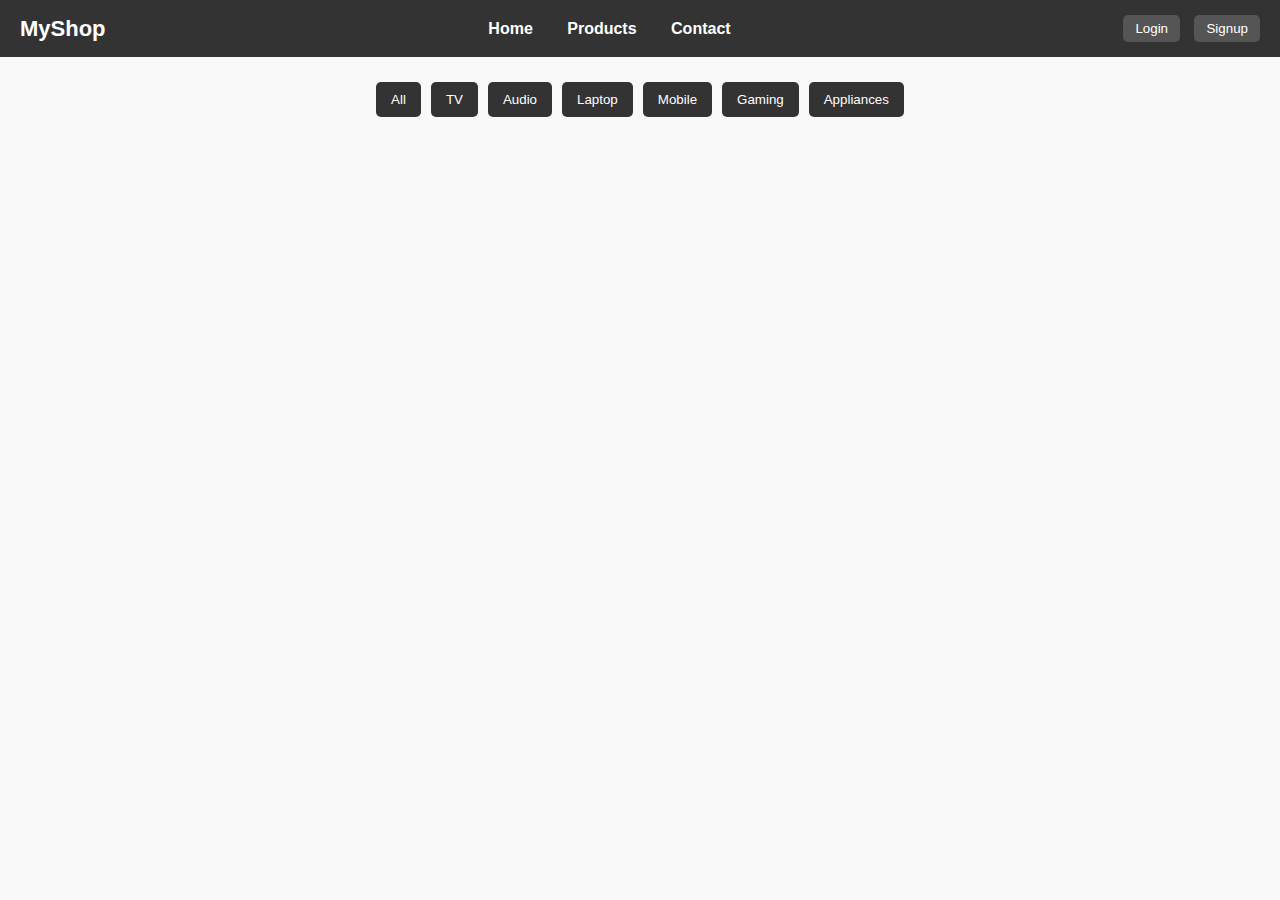
<file: index.html>
<!DOCTYPE html>
<html lang="en">
<head>
  <meta charset="UTF-8" />
  <meta name="viewport" content="width=device-width, initial-scale=1.0"/>
  <title>MyShop</title>
  <link rel="stylesheet" href="header.css">
</head>
<body>

  <!-- Header -->
  <div id="header"></div>

  <!-- Category Buttons -->
  <div class="category-buttons">
    <button onclick="fetchProducts('all')">All</button>
    <button onclick="fetchProducts('tv')">TV</button>
    <button onclick="fetchProducts('audio')">Audio</button>
    <button onclick="fetchProducts('laptop')">Laptop</button>
    <button onclick="fetchProducts('mobile')">Mobile</button>
    <button onclick="fetchProducts('gaming')">Gaming</button>
    <button onclick="fetchProducts('appliances')">Appliances</button>
  </div>

  <!-- Product Display -->
  <div id="productGrid" class="product-grid"></div>

  <script src="header.js"></script>
  <script src="products.js"></script>
</body>
</html>
</file>
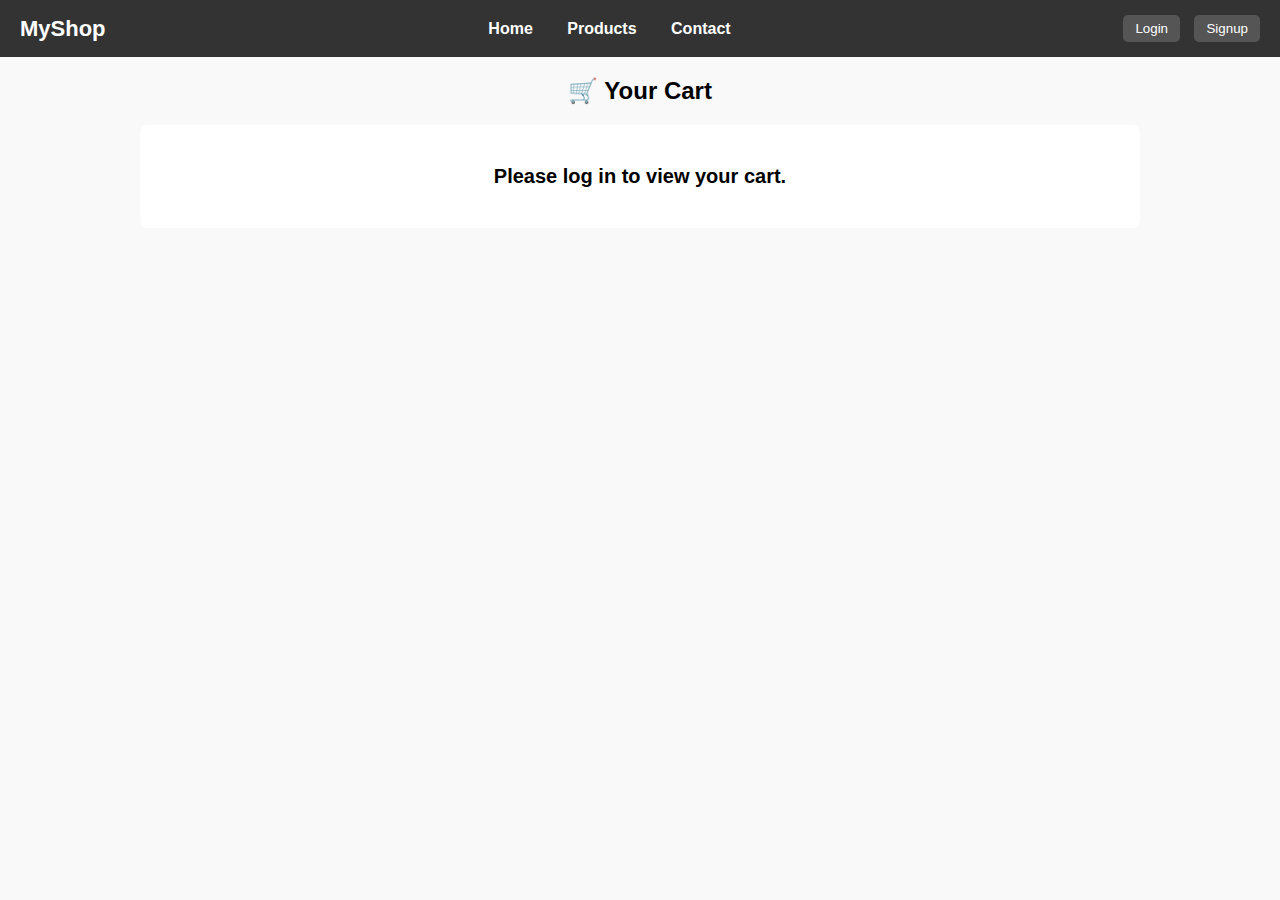
<file: cart.html>
<!DOCTYPE html>
<html lang="en">
<head>
  <meta charset="UTF-8" />
  <meta name="viewport" content="width=device-width, initial-scale=1.0"/>
  <title>My Cart</title>
  <link rel="stylesheet" href="header.css" />
  <style>
    body {
      font-family: Arial, sans-serif;
      margin: 0;
      padding: 20px;
      background-color: #f9f9f9;
    }

    #cartContainer {
      max-width: 1000px;
      margin: auto;
    }

    .cart-item {
      display: flex;
      gap: 20px;
      padding: 15px;
      background: white;
      margin-bottom: 15px;
      border-radius: 8px;
      box-shadow: 0 2px 5px rgba(0,0,0,0.1);
    }

    .cart-item img {
      width: 120px;
      height: 120px;
      object-fit: contain;
    }

    .item-details {
      flex: 1;
    }

    .item-details h3 {
      margin-bottom: 10px;
      font-size: 18px;
    }

    .item-details p {
      margin: 5px 0;
    }

    .empty-message {
      text-align: center;
      padding: 40px;
      background-color: white;
      border-radius: 8px;
      font-size: 20px;
      font-weight: bold;
    }

    .remove-btn {
      background-color: red;
      color: white;
      border: none;
      padding: 6px 12px;
      border-radius: 5px;
      cursor: pointer;
    }
  </style>
</head>
<body>
  <div id="header"></div>

  <h2 style="text-align: center; margin: 20px 0;">🛒 Your Cart</h2>

  <div id="cartContainer"></div>

  <script src="header.js"></script>
  <script>
    function loadCart() {
      const user = JSON.parse(localStorage.getItem("currentUser"));
      const cartContainer = document.getElementById("cartContainer");

      if (!user || localStorage.getItem("isLoggedIn") !== "true") {
        cartContainer.innerHTML = '<div class="empty-message">Please log in to view your cart.</div>';
        return;
      }

      const cartKey = `cart_${user.id}`;
      const cartItems = JSON.parse(localStorage.getItem(cartKey)) || [];

      if (cartItems.length === 0) {
        cartContainer.innerHTML = '<div class="empty-message">Your cart is empty.</div>';
        return;
      }

      cartContainer.innerHTML = "";

      cartItems.forEach((item, index) => {
        const card = document.createElement("div");
        card.className = "cart-item";
        card.innerHTML = `
          <img src="${item.image}" alt="${item.title}">
          <div class="item-details">
            <h3>${item.title}</h3>
            <p><strong>Category:</strong> ${item.category}</p>
            <p><strong>Price:</strong> ₹${item.price}</p>
            <button class="remove-btn" onclick="removeFromCart(${item.id})">Remove</button>
          </div>
        `;
        cartContainer.appendChild(card);
      });
    }

    function removeFromCart(productId) {
      const user = JSON.parse(localStorage.getItem("currentUser"));
      const cartKey = `cart_${user.id}`;
      let cartItems = JSON.parse(localStorage.getItem(cartKey)) || [];

      cartItems = cartItems.filter(item => item.id !== productId);
      localStorage.setItem(cartKey, JSON.stringify(cartItems));
      loadCart(); // refresh cart display
    }

    loadCart();
  </script>
</body>
</html>
</file>
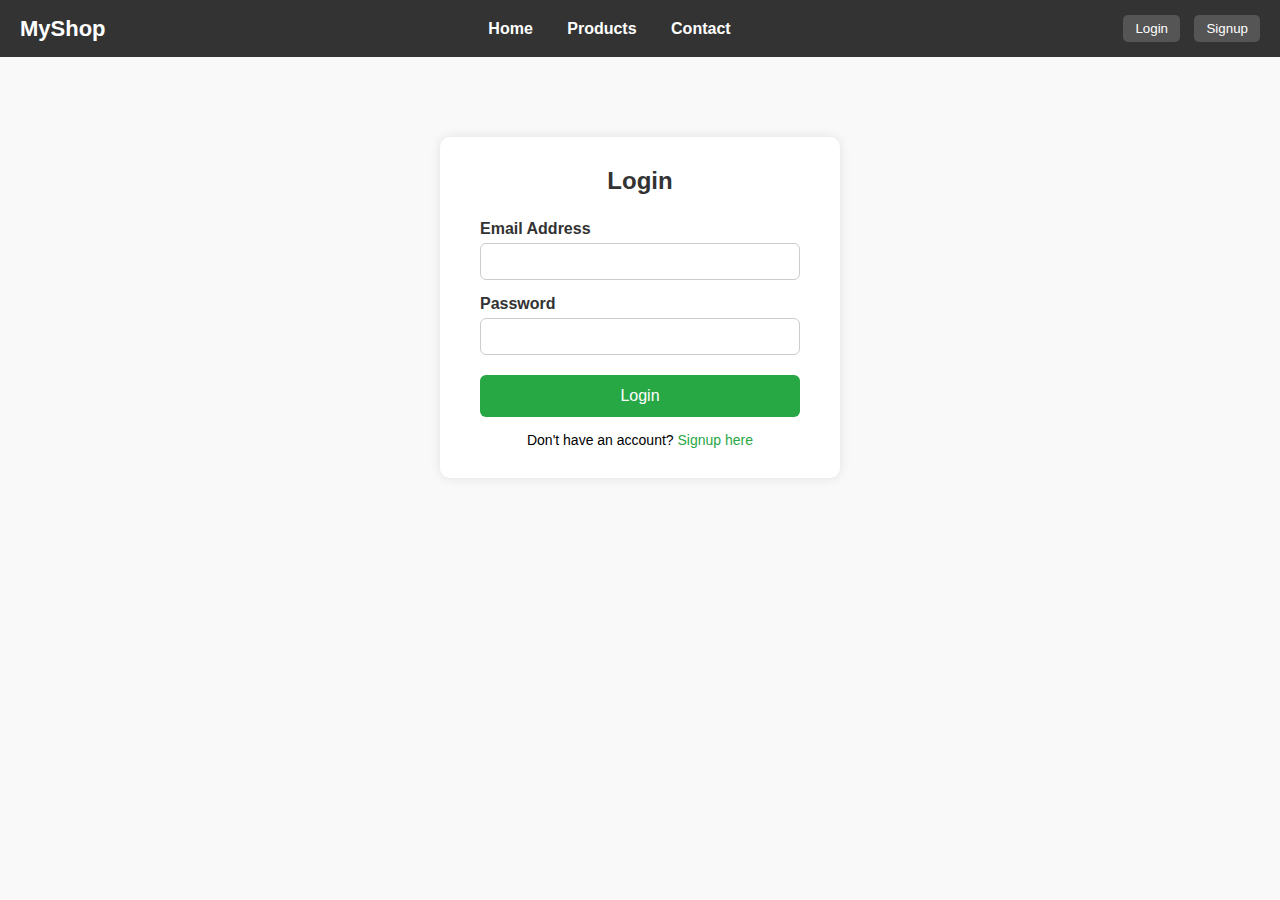
<file: login.html>
<!DOCTYPE html>
<html lang="en">
  <head>
    <meta charset="UTF-8" />
    <meta name="viewport" content="width=device-width, initial-scale=1.0" />
    <title>Login</title>

    <!-- External Styles -->
    <link rel="stylesheet" href="header.css" />
    <link rel="stylesheet" href="login.css" />
  </head>
  <body>
    <!-- Header -->
    <div id="header"></div>

    <!-- Login Form -->
    <div class="login-container">
      <form class="login-form" onsubmit="handleLogin(event)">
        <h2>Login</h2>

        <label for="email">Email Address</label>
        <input type="email" id="email" required />

        <label for="password">Password</label>
        <input type="password" id="password" required />

        <button type="submit">Login</button>
        <p class="signup-link">
          Don't have an account? <a href="signup.html">Signup here</a>
        </p>
      </form>
    </div>

    <!-- Login Script -->
    <script>
      async function handleLogin(e) {
        e.preventDefault();
        const email = document.getElementById("email").value.trim();
        const password = document.getElementById("password").value.trim();

        try {
          const res = await fetch("https://fakestoreapi.in/api/users");
          let users = await res.json();
          users = users.users;
          console.log(users)
          const foundUser = users.find(
            (user) => user.email === email && user.password === password
          );

          if (foundUser) {
            localStorage.setItem("isLoggedIn", "true");
            localStorage.setItem("currentUser", JSON.stringify(foundUser));
            alert("Login successful!");
            window.location.href = "index.html";
          } else {
            alert("Invalid email or password");
          }
        } catch (err) {
          console.error("Login error:", err);
          alert("Something went wrong. Please try again.");
        }
      }
    </script>

    <!-- Header Script -->
    <script src="header.js"></script>
    <script>
      header();
    </script>
  </body>
</html>
</file>
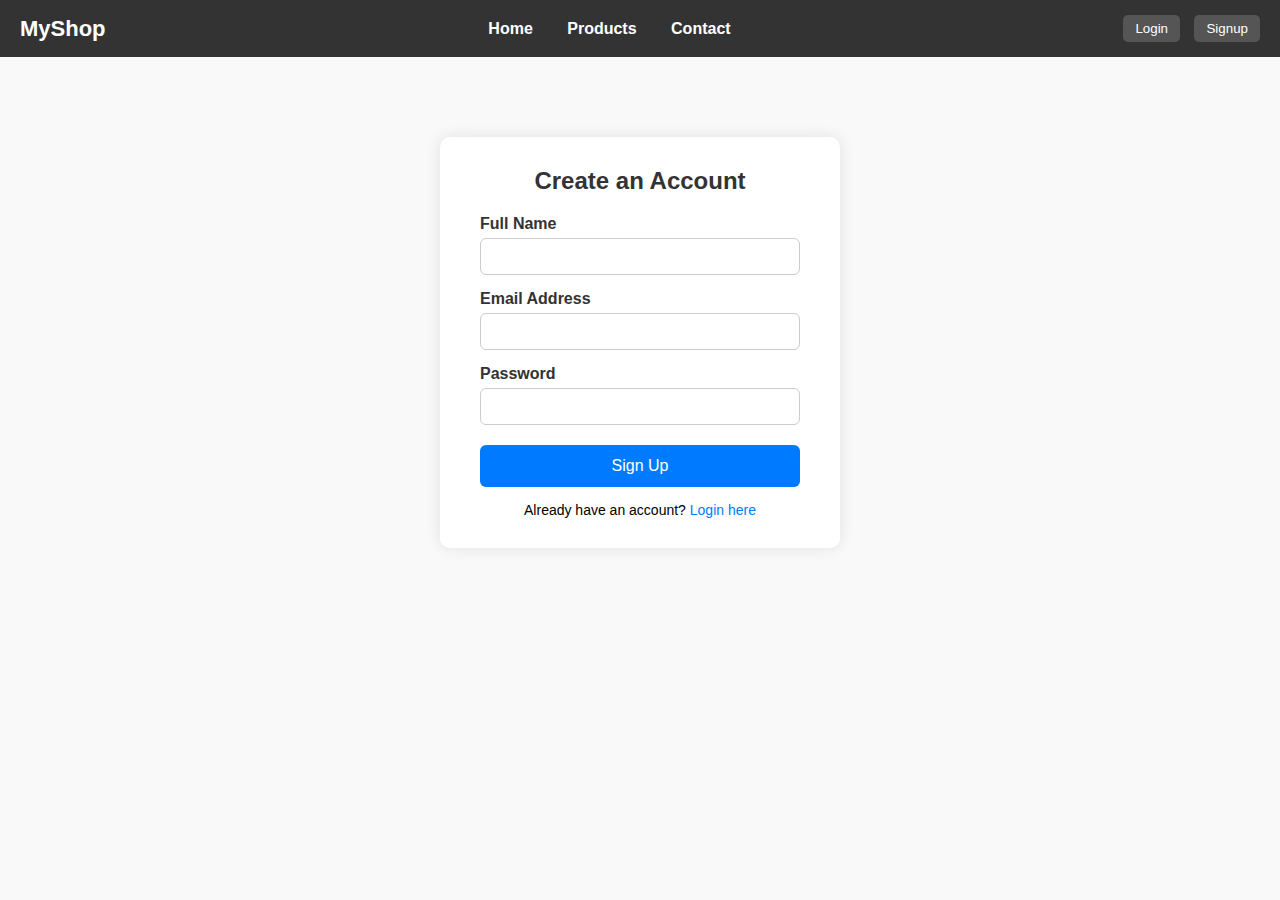
<file: signup.html>
<!DOCTYPE html>
<html lang="en">
  <head>
    <meta charset="UTF-8" />
    <meta name="viewport" content="width=device-width, initial-scale=1.0" />
    <title>Signup</title>

    <!-- Header Styles -->
    <link rel="stylesheet" href="header.css" />

    <!-- Signup Page Styles -->
    <link rel="stylesheet" href="signup.css" />
  </head>
  <body>
    <!-- Header Placeholder -->
    <div id="header"></div>

    <!-- Signup Form -->
    <div class="signup-container">
      <form class="signup-form" onsubmit="handleSignup(event)">
        <h2>Create an Account</h2>

        <label for="name">Full Name</label>
        <input type="text" id="name" required />

        <label for="email">Email Address</label>
        <input type="email" id="email" required />

        <label for="password">Password</label>
        <input type="password" id="password" required />

        <button type="submit">Sign Up</button>
        <p class="login-link">Already have an account? <a href="login.html">Login here</a></p>
      </form>
    </div>

    <!-- Signup Logic -->
    <script>
      function handleSignup(e) {
        e.preventDefault();
        const name = document.getElementById("name").value.trim();
        const email = document.getElementById("email").value.trim();
        const password = document.getElementById("password").value.trim();
        const newUser = { name, email, password };

        let users = JSON.parse(localStorage.getItem("users")) || [];
        const exists = users.some((u) => u.email === email);
        if (exists) {
          alert("User already exists!");
          return;
        }

        users.push(newUser);
        localStorage.setItem("users", JSON.stringify(users));
        alert("Signup successful!");
        window.location.href = "login.html";
      }
    </script>

    <!-- Header Script -->
    <script src="header.js"></script>
    <script>header();</script>
  </body>
</html>
</file>
<file: login.css>
/* login.css */
body {
  font-family: Arial, sans-serif;
  background-color: #eef2f5;
  margin: 0;
  padding: 0;
}

.login-container {
  max-width: 400px;
  margin: 80px auto;
  background: #ffffff;
  padding: 30px 40px;
  box-shadow: 0 0 12px rgba(0, 0, 0, 0.1);
  border-radius: 10px;
}

.login-form h2 {
  text-align: center;
  margin-bottom: 25px;
  color: #333;
}

.login-form label {
  display: block;
  margin-top: 15px;
  font-weight: bold;
  color: #333;
}

.login-form input {
  width: 100%;
  padding: 10px;
  margin-top: 5px;
  border: 1px solid #ccc;
  border-radius: 6px;
  box-sizing: border-box;
}

.login-form button {
  width: 100%;
  padding: 12px;
  margin-top: 20px;
  background-color: #28a745;
  border: none;
  color: #fff;
  font-size: 16px;
  border-radius: 6px;
  cursor: pointer;
  transition: background-color 0.3s ease;
}

.login-form button:hover {
  background-color: #1e7e34;
}

.signup-link {
  text-align: center;
  margin-top: 15px;
  font-size: 14px;
}

.signup-link a {
  color: #28a745;
  text-decoration: none;
}

.signup-link a:hover {
  text-decoration: underline;
}
</file>
<file: signup.css>
/* signup.css */
body {
  font-family: Arial, sans-serif;
  background-color: #f7f9fc;
  margin: 0;
  padding: 0;
}

.signup-container {
  max-width: 400px;
  margin: 80px auto;
  background: #fff;
  padding: 30px 40px;
  box-shadow: 0 0 15px rgba(0, 0, 0, 0.1);
  border-radius: 10px;
}

.signup-form h2 {
  text-align: center;
  margin-bottom: 20px;
  color: #333;
}

.signup-form label {
  display: block;
  margin-top: 15px;
  font-weight: bold;
  color: #333;
}

.signup-form input {
  width: 100%;
  padding: 10px;
  margin-top: 5px;
  border: 1px solid #ccc;
  border-radius: 6px;
  box-sizing: border-box;
}

.signup-form button {
  width: 100%;
  padding: 12px;
  margin-top: 20px;
  background-color: #007bff;
  border: none;
  color: #fff;
  font-size: 16px;
  border-radius: 6px;
  cursor: pointer;
  transition: background-color 0.3s ease;
}

.signup-form button:hover {
  background-color: #0056b3;
}

.login-link {
  text-align: center;
  margin-top: 15px;
  font-size: 14px;
}

.login-link a {
  color: #007bff;
  text-decoration: none;
}

.login-link a:hover {
  text-decoration: underline;
}
</file>
<file: header.css>
/* General Reset */
* {
  margin: 0;
  padding: 0;
  box-sizing: border-box;
}

body {
  font-family: Arial, sans-serif;
  background-color: #f9f9f9;
}

/* Header */
header {
  background-color: #333;
  color: white;
  padding: 15px 20px;
  display: flex;
  align-items: center;
  justify-content: space-between;
}

.left h1 {
  font-size: 22px;
}

.center a {
  margin: 0 15px;
  color: white;
  text-decoration: none;
  font-weight: bold;
}

.right button,
.dropdown-toggle {
  margin-left: 10px;
  padding: 6px 12px;
  background-color: #555;
  border: none;
  color: white;
  cursor: pointer;
  border-radius: 5px;
}

.profile-dropdown {
  position: relative;
  display: inline-block;
}

.dropdown-content {
  display: none;
  position: absolute;
  right: 0;
  background-color: #fff;
  color: #000;
  min-width: 150px;
  box-shadow: 0px 8px 16px rgba(0, 0, 0, 0.2);
  z-index: 1;
  border-radius: 4px;
}

.dropdown-content a {
  padding: 10px 15px;
  display: block;
  text-decoration: none;
  color: #000;
}

.dropdown-content a:hover {
  background-color: #eee;
}

.dropdown-content.show {
  display: block;
}

/* Responsive */
@media (max-width: 768px) {
  .center {
    display: none;
  }
}



body {
  font-family: Arial, sans-serif;
  margin: 0;
  padding: 0;
}

.category-buttons {
  display: flex;
  flex-wrap: wrap;
  justify-content: center;
  margin: 20px 0;
}

.category-buttons button {
  margin: 5px;
  padding: 10px 15px;
  background-color: #333;
  color: white;
  border: none;
  border-radius: 5px;
  cursor: pointer;
}

.category-buttons button:hover {
  background-color: #555;
}

.product-grid {
  display: grid;
  grid-template-columns: repeat(auto-fit, minmax(230px, 1fr));
  gap: 20px;
  padding: 20px;
}

.product-card {
  background: #fff;
  border: 1px solid #ccc;
  border-radius: 10px;
  overflow: hidden;
  text-align: center;
  padding: 15px;
  transition: transform 0.2s ease;
}

.product-card:hover {
  transform: scale(1.02);
}

.product-card img {
  max-width: 100%;
  height: 200px;
  object-fit: contain;
}

.product-card h3 {
  font-size: 18px;
  margin: 10px 0 5px;
}

.product-card .price {
  font-weight: bold;
  color: green;
  margin: 5px 0;
}

.product-card .desc {
  font-size: 14px;
  color: #555;
}

.product-card button {
  margin-top: 10px;
  padding: 8px 12px;
  background: #007bff;
  color: white;
  border: none;
  border-radius: 4px;
  cursor: pointer;
}
</file>
